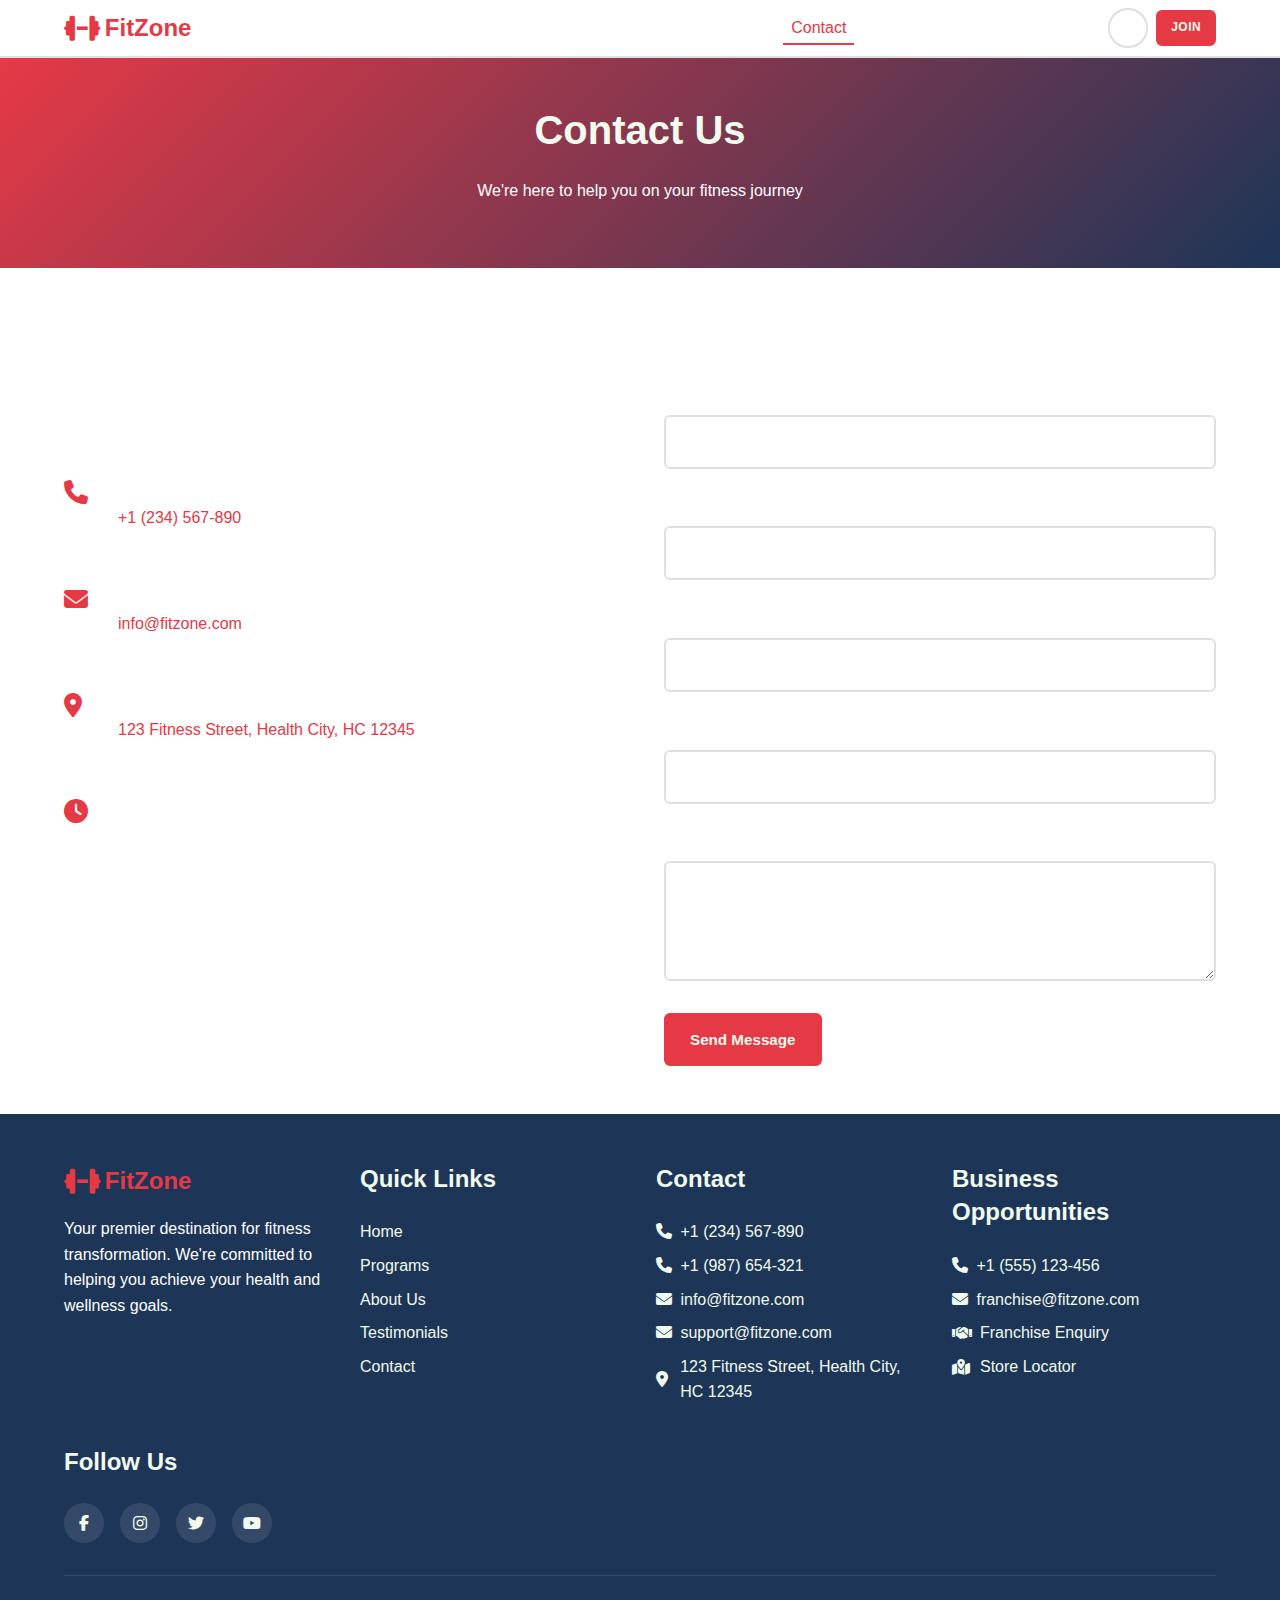
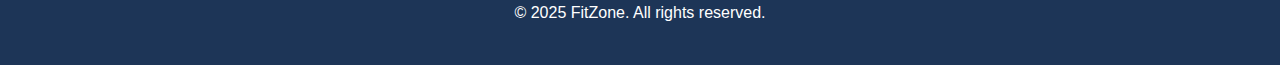
<file: contact.html>
<!DOCTYPE html>
<html lang="en">
<head>
    <meta charset="UTF-8">
    <meta name="viewport" content="width=device-width, initial-scale=1.0">
    <title>Contact Us - FitZone</title>
    <link rel="icon" type="image/svg+xml" href="favicon.svg">
    <link rel="icon" type="image/x-icon" href="favicon.ico">
    <link rel="stylesheet" href="css/style.css">
    <link rel="stylesheet" href="https://cdnjs.cloudflare.com/ajax/libs/font-awesome/6.4.0/css/all.min.css">
</head>
<body>
    <!-- Header -->
    <header class="main-header">
        <div class="container">
            <div class="header-content">
                <a href="index.html" class="logo">
                    <i class="fas fa-dumbbell"></i>
                    <span>FitZone</span>
                </a>
                <nav class="main-nav">
                    <ul class="nav-menu">
                        <li class="dropdown">
                            <a href="index.html">Home <i class="fas fa-chevron-down"></i></a>
                            <ul class="dropdown-menu">
                                <li><a href="index.html">Home</a></li>
                                <li><a href="index2.html">Home 2</a></li>
                            </ul>
                        </li>
                        <li class="dropdown">
                            <a href="programs.html">Programs <i class="fas fa-chevron-down"></i></a>
                            <ul class="dropdown-menu">
                                <li><a href="muscle-gain.html">Muscle Gain</a></li>
                                <li><a href="weight-loss.html">Weight Loss</a></li>
                                <li><a href="wellness.html">Wellness</a></li>
                            </ul>
                        </li>
                        <li><a href="about.html">About</a></li>
                        <li><a href="gallery.html">Gallery</a></li>
                        <li><a href="testimonials.html">Testimonials</a></li>
                        <li><a href="contact.html" class="active">Contact</a></li>
                        <li><a href="login.html">Login</a></li>
                        <li><a href="register.html">Register</a></li>
                    </ul>
                </nav>
                <div class="header-actions">
                    <button class="theme-toggle" id="themeToggle" aria-label="Toggle theme">
                        <i class="fas fa-moon"></i>
                    </button>
                    <a href="register.html" class="btn btn-primary join-btn">Join</a>
                </div>
                <button class="mobile-menu-toggle" id="mobileMenuToggle">
                    <i class="fas fa-bars"></i>
                </button>
            </div>
        </div>
    </header>

    <!-- Page Header -->
    <section class="page-header">
        <div class="container">
            <h1>Contact Us</h1>
            <p>We're here to help you on your fitness journey</p>
        </div>
    </section>

    <!-- Contact Content -->
    <section class="content-section">
        <div class="container">
            <div class="contact-wrapper">
                <div class="contact-info-section">
                    <h2>Get in Touch</h2>
                    <p>Have questions? We'd love to hear from you. Send us a message and we'll respond as soon as possible.</p>
                    
                    <div class="contact-details">
                        <div class="contact-item">
                            <i class="fas fa-phone"></i>
                            <div>
                                <h3>Phone</h3>
                                <a href="tel:+1234567890">+1 (234) 567-890</a>
                            </div>
                        </div>
                        <div class="contact-item">
                            <i class="fas fa-envelope"></i>
                            <div>
                                <h3>Email</h3>
                                <a href="mailto:info@fitzone.com">info@fitzone.com</a>
                            </div>
                        </div>
                        <div class="contact-item">
                            <i class="fas fa-map-marker-alt"></i>
                            <div>
                                <h3>Address</h3>
                                <a href="https://maps.google.com" target="_blank" rel="noopener noreferrer">123 Fitness Street, Health City, HC 12345</a>
                            </div>
                        </div>
                        <div class="contact-item">
                            <i class="fas fa-clock"></i>
                            <div>
                                <h3>Hours</h3>
                                <p>Monday - Friday: 6:00 AM - 10:00 PM<br>Saturday - Sunday: 8:00 AM - 8:00 PM</p>
                            </div>
                        </div>
                    </div>
                </div>
                
                <div class="contact-form-section">
                    <h2>Send Us a Message</h2>
                    <form id="contactForm" method="POST" action="#">
                        <div class="form-group">
                            <label for="name">Name *</label>
                            <input type="text" id="name" name="name" required>
                        </div>
                        <div class="form-group">
                            <label for="email">Email *</label>
                            <input type="email" id="email" name="email" required>
                        </div>
                        <div class="form-group">
                            <label for="phone">Phone</label>
                            <input type="tel" id="phone" name="phone">
                        </div>
                        <div class="form-group">
                            <label for="subject">Subject *</label>
                            <input type="text" id="subject" name="subject" required>
                        </div>
                        <div class="form-group">
                            <label for="message">Message *</label>
                            <textarea id="message" name="message" required></textarea>
                        </div>
                        <button type="submit" class="btn btn-primary btn-large">Send Message</button>
                    </form>
                </div>
            </div>
        </div>
    </section>

    <!-- Footer -->
    <footer class="main-footer">
        <div class="container">
            <div class="footer-content">
                <div class="footer-section">
                    <a href="index.html" class="logo">
                        <i class="fas fa-dumbbell"></i>
                        <span>FitZone</span>
                    </a>
                    <p style="margin-top: 1rem;">Your premier destination for fitness transformation. We're committed to helping you achieve your health and wellness goals.</p>
                </div>
                <div class="footer-section">
                    <h3>Quick Links</h3>
                    <ul>
                        <li><a href="index.html">Home</a></li>
                        <li><a href="programs.html">Programs</a></li>
                        <li><a href="about.html">About Us</a></li>
                        <li><a href="testimonials.html">Testimonials</a></li>
                        <li><a href="contact.html">Contact</a></li>
                    </ul>
                </div>
                <div class="footer-section">
                    <h3>Contact</h3>
                    <ul class="contact-info">
                        <li><a href="tel:+1234567890"><i class="fas fa-phone"></i> +1 (234) 567-890</a></li>
                        <li><a href="tel:+1987654321"><i class="fas fa-phone"></i> +1 (987) 654-321</a></li>
                        <li><a href="mailto:info@fitzone.com"><i class="fas fa-envelope"></i> info@fitzone.com</a></li>
                        <li><a href="mailto:support@fitzone.com"><i class="fas fa-envelope"></i> support@fitzone.com</a></li>
                        <li><i class="fas fa-map-marker-alt"></i> 123 Fitness Street, Health City, HC 12345</li>
                    </ul>
                </div>
                <div class="footer-section">
                    <h3>Business Opportunities</h3>
                    <ul class="contact-info">
                        <li><a href="tel:+1555123456"><i class="fas fa-phone"></i> +1 (555) 123-456</a></li>
                        <li><a href="mailto:franchise@fitzone.com"><i class="fas fa-envelope"></i> franchise@fitzone.com</a></li>
                        <li><a href="contact.html#franchise" class="franchise-link"><i class="fas fa-handshake"></i> Franchise Enquiry</a></li>
                        <li><a href="contact.html#store" class="store-link"><i class="fas fa-map-marked-alt"></i> Store Locator</a></li>
                    </ul>
                </div>
                <div class="footer-section">
                    <h3>Follow Us</h3>
                    <div class="social-icons">
                        <a href="https://facebook.com" target="_blank" rel="noopener noreferrer" aria-label="Facebook">
                            <i class="fab fa-facebook-f"></i>
                        </a>
                        <a href="https://instagram.com" target="_blank" rel="noopener noreferrer" aria-label="Instagram">
                            <i class="fab fa-instagram"></i>
                        </a>
                        <a href="https://twitter.com" target="_blank" rel="noopener noreferrer" aria-label="Twitter">
                            <i class="fab fa-twitter"></i>
                        </a>
                        <a href="https://youtube.com" target="_blank" rel="noopener noreferrer" aria-label="YouTube">
                            <i class="fab fa-youtube"></i>
                        </a>
                    </div>
                </div>
            </div>
            <div class="footer-bottom">
                <p>&copy; 2025 FitZone. All rights reserved.</p>
            </div>
        </div>
    </footer>

    <script src="https://code.jquery.com/jquery-3.7.1.min.js"></script>
    <script src="js/main.js"></script>
</body>
</html>
</file>
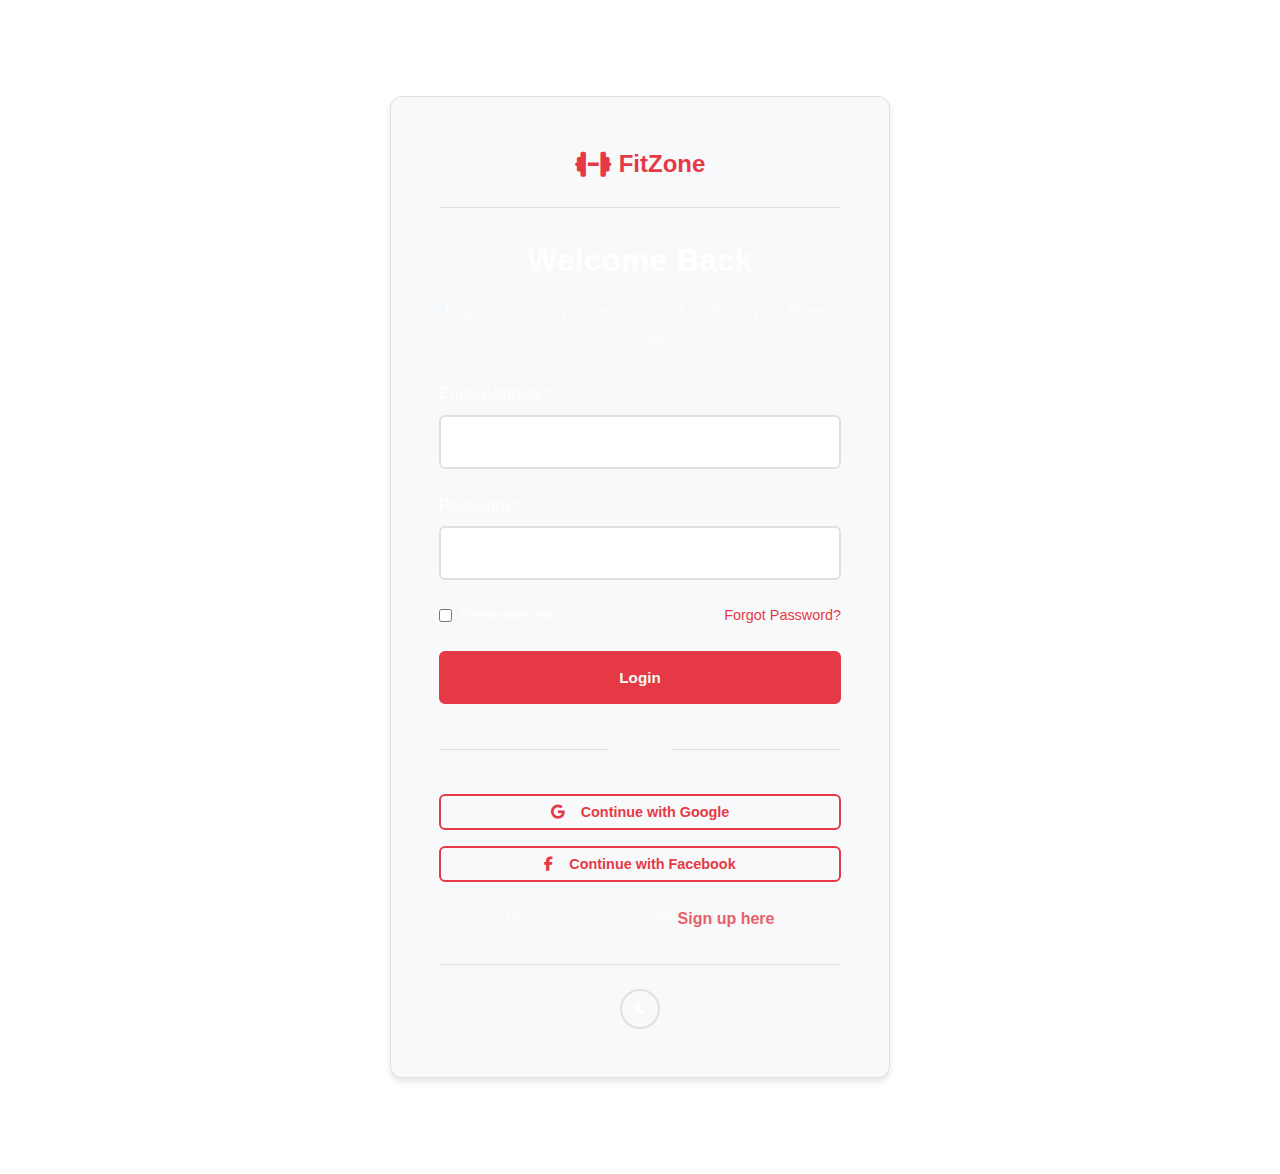
<file: login.html>
<!DOCTYPE html>
<html lang="en">
<head>
    <meta charset="UTF-8">
    <meta name="viewport" content="width=device-width, initial-scale=1.0">
    <title>Login - FitZone</title>
    <link rel="icon" type="image/svg+xml" href="favicon.svg">
    <link rel="icon" type="image/x-icon" href="favicon.ico">
    <link rel="stylesheet" href="css/style.css">
    <link rel="stylesheet" href="https://cdnjs.cloudflare.com/ajax/libs/font-awesome/6.4.0/css/all.min.css">
</head>
<body>
    <!-- Login Section -->
    <section class="content-section">
        <div class="container">
            <div class="auth-container">
                <div class="auth-card">
                    <div class="auth-card-header">
                        <a href="index.html" class="auth-logo">
                            <i class="fas fa-dumbbell"></i>
                            <span>FitZone</span>
                        </a>
                    </div>
                    <h2>Welcome Back</h2>
                    <p>Login to access your account and continue your fitness journey</p>
                    
                    <form id="loginForm" method="POST" action="#">
                        <div class="form-group">
                            <label for="loginEmail">Email Address *</label>
                            <input type="email" id="loginEmail" name="email" required>
                        </div>
                        <div class="form-group">
                            <label for="loginPassword">Password *</label>
                            <input type="password" id="loginPassword" name="password" required>
                        </div>
                        <div class="form-options">
                            <label class="checkbox-label">
                                <input type="checkbox" name="remember">
                                <span>Remember me</span>
                            </label>
                            <a href="#" class="forgot-password">Forgot Password?</a>
                        </div>
                        <button type="submit" class="btn btn-primary btn-large" style="width: 100%;">Login</button>
                    </form>
                    
                    <div class="auth-divider">
                        <span>or</span>
                    </div>
                    
                    <div class="social-login">
                        <button class="btn btn-outline" style="width: 100%; margin-bottom: 1rem;">
                            <i class="fab fa-google"></i> Continue with Google
                        </button>
                        <button class="btn btn-outline" style="width: 100%;">
                            <i class="fab fa-facebook-f"></i> Continue with Facebook
                        </button>
                    </div>
                    
                    <p class="auth-footer">
                        Don't have an account? <a href="register.html">Sign up here</a>
                    </p>
                    <div style="text-align: center; margin-top: 1.5rem; padding-top: 1.5rem; border-top: 1px solid var(--border-color);">
                        <button class="theme-toggle" id="themeToggle" aria-label="Toggle theme">
                            <i class="fas fa-moon"></i>
                        </button>
                    </div>
                </div>
            </div>
        </div>
    </section>

    <script src="https://code.jquery.com/jquery-3.7.1.min.js"></script>
    <script src="js/main.js"></script>
</body>
</html>
</file>
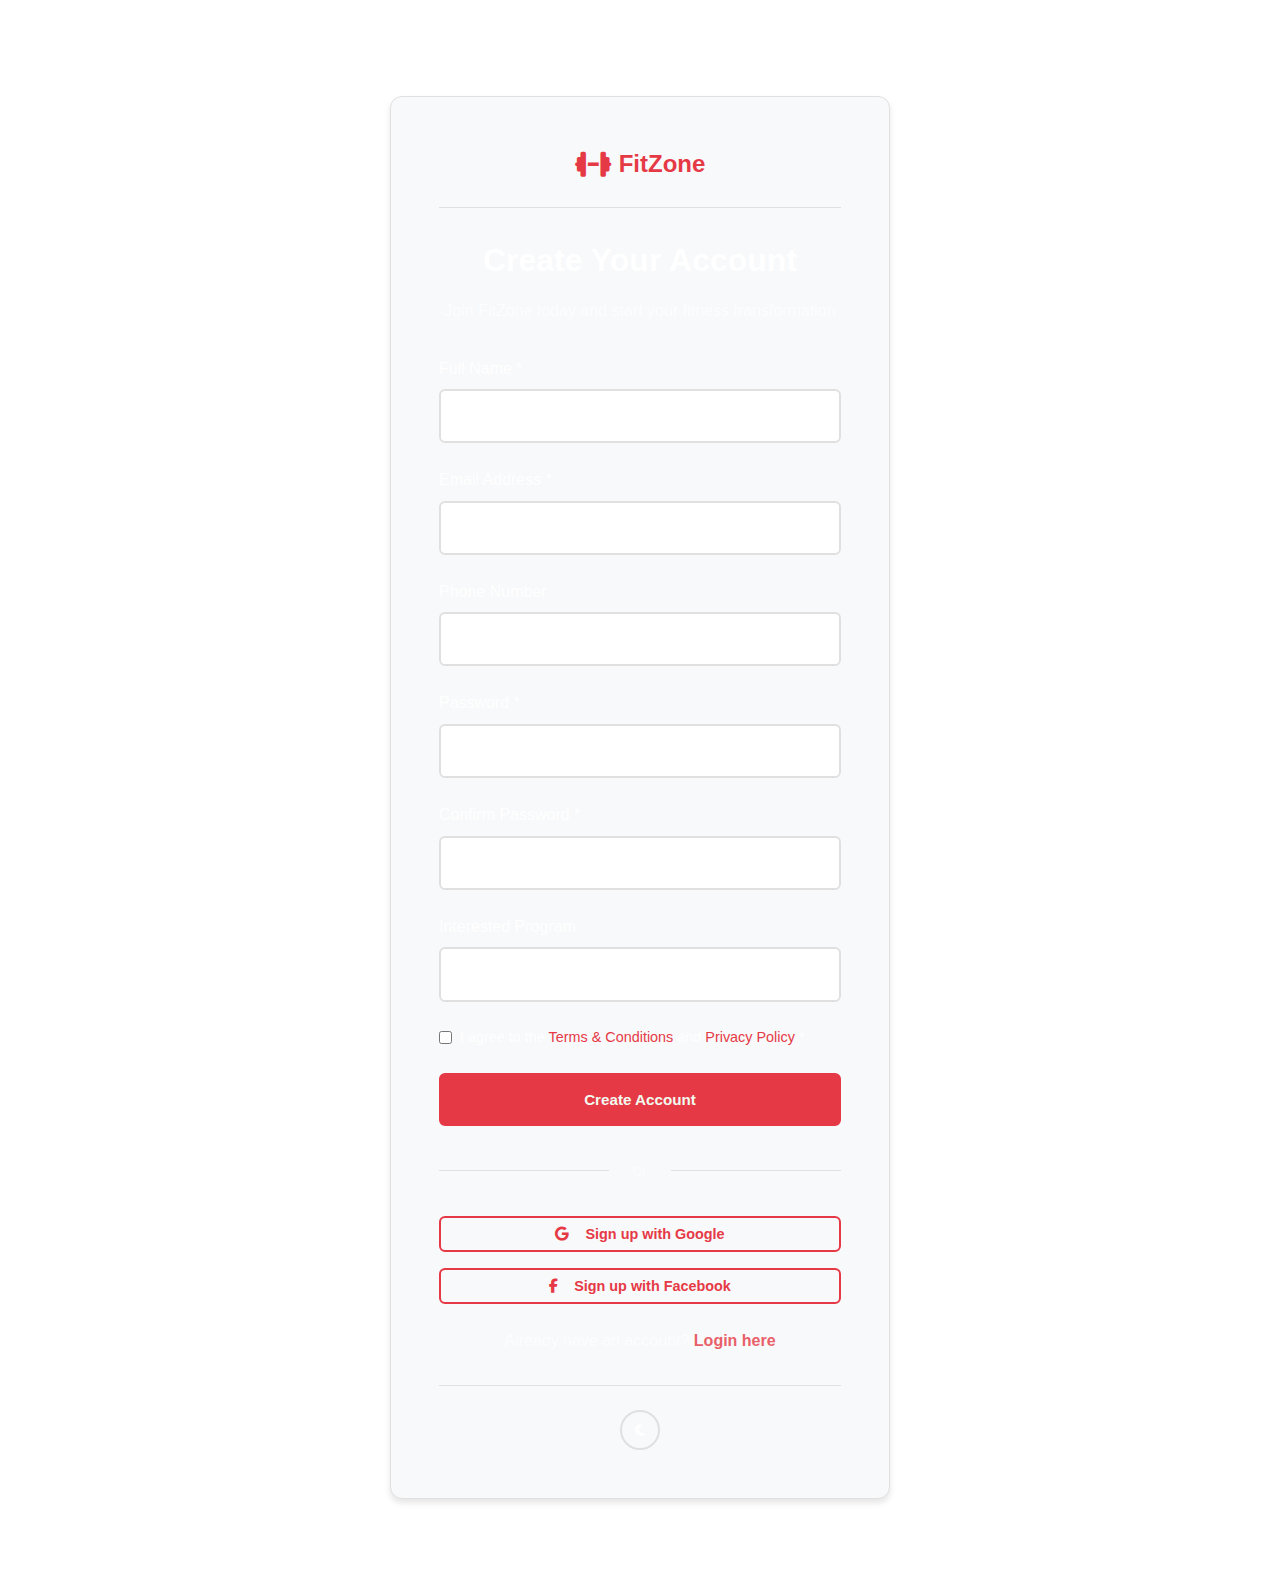
<file: register.html>
<!DOCTYPE html>
<html lang="en">
<head>
    <meta charset="UTF-8">
    <meta name="viewport" content="width=device-width, initial-scale=1.0">
    <title>Register - FitZone</title>
    <link rel="icon" type="image/svg+xml" href="favicon.svg">
    <link rel="icon" type="image/x-icon" href="favicon.ico">
    <link rel="stylesheet" href="css/style.css">
    <link rel="stylesheet" href="https://cdnjs.cloudflare.com/ajax/libs/font-awesome/6.4.0/css/all.min.css">
</head>
<body>
    <!-- Register Section -->
    <section class="content-section">
        <div class="container">
            <div class="auth-container">
                <div class="auth-card">
                    <div class="auth-card-header">
                        <a href="index.html" class="auth-logo">
                            <i class="fas fa-dumbbell"></i>
                            <span>FitZone</span>
                        </a>
                    </div>
                    <h2>Create Your Account</h2>
                    <p>Join FitZone today and start your fitness transformation</p>
                    
                    <form id="registerForm" method="POST" action="#">
                        <div class="form-group">
                            <label for="registerName">Full Name *</label>
                            <input type="text" id="registerName" name="name" required>
                        </div>
                        <div class="form-group">
                            <label for="registerEmail">Email Address *</label>
                            <input type="email" id="registerEmail" name="email" required>
                        </div>
                        <div class="form-group">
                            <label for="registerPhone">Phone Number</label>
                            <input type="tel" id="registerPhone" name="phone">
                        </div>
                        <div class="form-group">
                            <label for="registerPassword">Password *</label>
                            <input type="password" id="registerPassword" name="password" required>
                        </div>
                        <div class="form-group">
                            <label for="registerConfirmPassword">Confirm Password *</label>
                            <input type="password" id="registerConfirmPassword" name="confirmPassword" required>
                        </div>
                        <div class="form-group">
                            <label for="registerProgram">Interested Program</label>
                            <select id="registerProgram" name="program">
                                <option value="">Select a program</option>
                                <option value="muscle-gain">Muscle Gain</option>
                                <option value="weight-loss">Weight Loss</option>
                                <option value="wellness">Wellness</option>
                            </select>
                        </div>
                        <div class="form-options">
                            <label class="checkbox-label">
                                <input type="checkbox" name="terms" required>
                                <span>I agree to the <a href="#">Terms & Conditions</a> and <a href="#">Privacy Policy</a> *</span>
                            </label>
                        </div>
                        <button type="submit" class="btn btn-primary btn-large" style="width: 100%;">Create Account</button>
                    </form>
                    
                    <div class="auth-divider">
                        <span>or</span>
                    </div>
                    
                    <div class="social-login">
                        <button class="btn btn-outline" style="width: 100%; margin-bottom: 1rem;">
                            <i class="fab fa-google"></i> Sign up with Google
                        </button>
                        <button class="btn btn-outline" style="width: 100%;">
                            <i class="fab fa-facebook-f"></i> Sign up with Facebook
                        </button>
                    </div>
                    
                    <p class="auth-footer">
                        Already have an account? <a href="login.html">Login here</a>
                    </p>
                    <div style="text-align: center; margin-top: 1.5rem; padding-top: 1.5rem; border-top: 1px solid var(--border-color);">
                        <button class="theme-toggle" id="themeToggle" aria-label="Toggle theme">
                            <i class="fas fa-moon"></i>
                        </button>
                    </div>
                </div>
            </div>
        </div>
    </section>

    <script src="https://code.jquery.com/jquery-3.7.1.min.js"></script>
    <script src="js/main.js"></script>
</body>
</html>
</file>
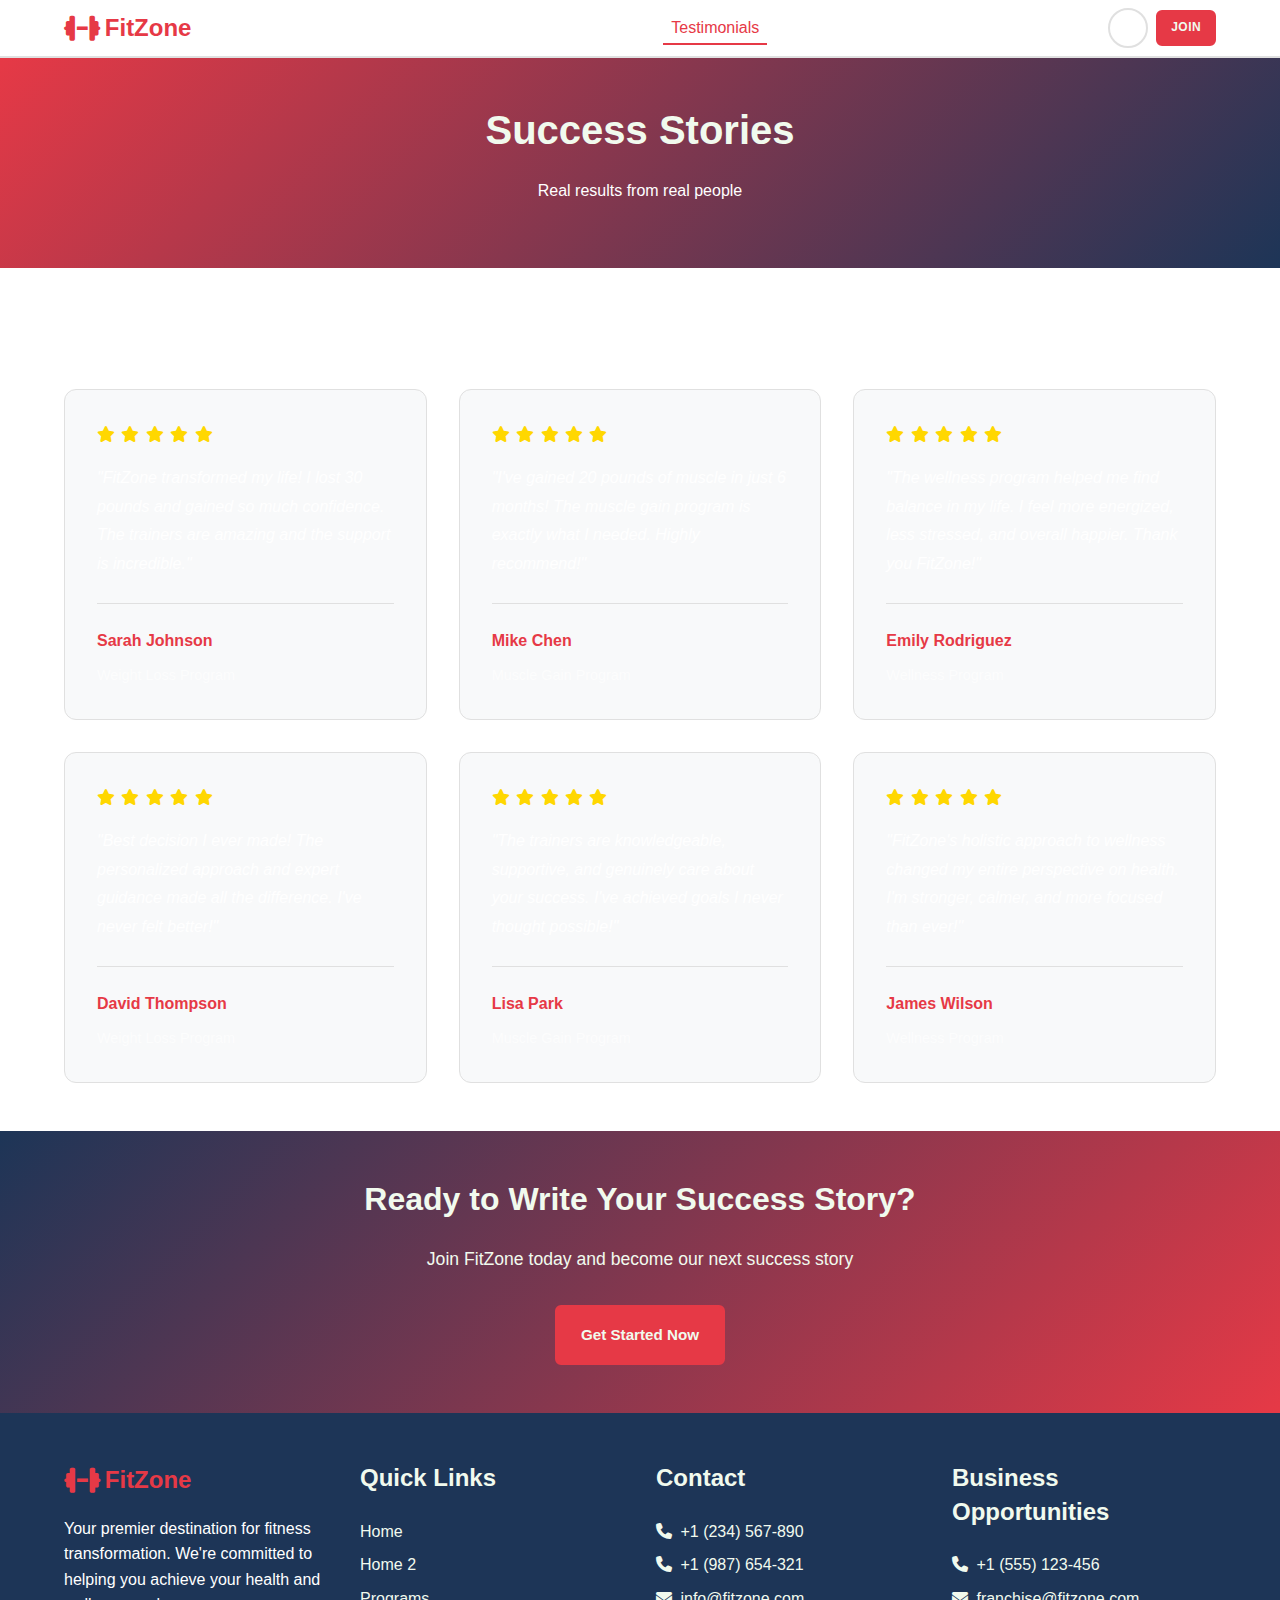
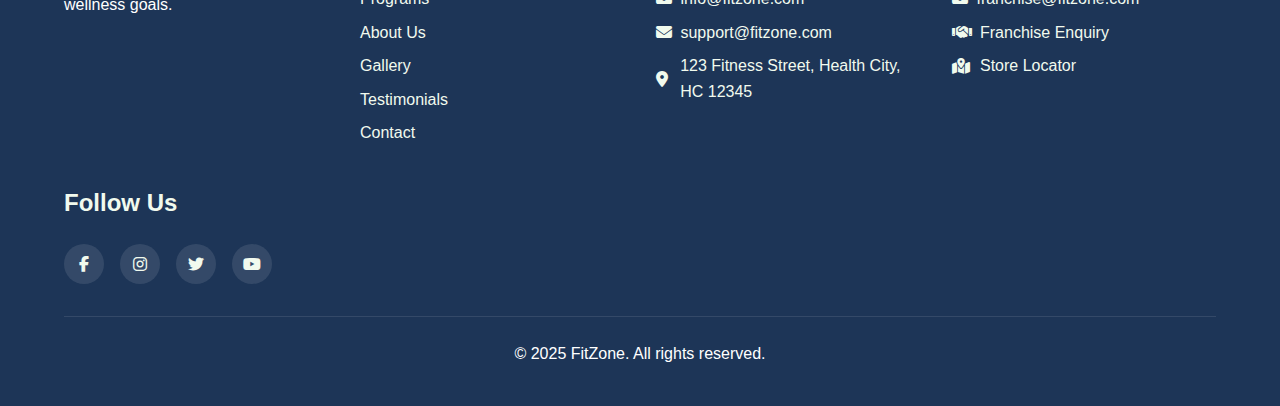
<file: testimonials.html>
<!DOCTYPE html>
<html lang="en">
<head>
    <meta charset="UTF-8">
    <meta name="viewport" content="width=device-width, initial-scale=1.0">
    <title>Testimonials - FitZone</title>
    <link rel="icon" type="image/svg+xml" href="favicon.svg">
    <link rel="icon" type="image/x-icon" href="favicon.ico">
    <link rel="stylesheet" href="css/style.css">
    <link rel="stylesheet" href="https://cdnjs.cloudflare.com/ajax/libs/font-awesome/6.4.0/css/all.min.css">
</head>
<body>
    <!-- Header -->
    <header class="main-header">
        <div class="container">
            <div class="header-content">
                <a href="index.html" class="logo">
                    <i class="fas fa-dumbbell"></i>
                    <span>FitZone</span>
                </a>
                <nav class="main-nav">
                    <ul class="nav-menu">
                        <li class="dropdown">
                            <a href="index.html">Home <i class="fas fa-chevron-down"></i></a>
                            <ul class="dropdown-menu">
                                <li><a href="index.html">Home</a></li>
                                <li><a href="index2.html">Home 2</a></li>
                            </ul>
                        </li>
                        <li class="dropdown">
                            <a href="programs.html">Programs <i class="fas fa-chevron-down"></i></a>
                            <ul class="dropdown-menu">
                                <li><a href="muscle-gain.html">Muscle Gain</a></li>
                                <li><a href="weight-loss.html">Weight Loss</a></li>
                                <li><a href="wellness.html">Wellness</a></li>
                            </ul>
                        </li>
                        <li><a href="about.html">About</a></li>
                        <li><a href="gallery.html">Gallery</a></li>
                        <li><a href="testimonials.html" class="active">Testimonials</a></li>
                        <li><a href="contact.html">Contact</a></li>
                        <li><a href="login.html">Login</a></li>
                        <li><a href="register.html">Register</a></li>
                    </ul>
                </nav>
                <div class="header-actions">
                    <button class="theme-toggle" id="themeToggle" aria-label="Toggle theme">
                        <i class="fas fa-moon"></i>
                    </button>
                    <a href="register.html" class="btn btn-primary join-btn">Join</a>
                </div>
                <button class="mobile-menu-toggle" id="mobileMenuToggle">
                    <i class="fas fa-bars"></i>
                </button>
            </div>
        </div>
    </header>

    <!-- Page Header -->
    <section class="page-header">
        <div class="container">
            <h1>Success Stories</h1>
            <p>Real results from real people</p>
        </div>
    </section>

    <!-- Testimonials Content -->
    <section class="content-section">
        <div class="container">
            <h2>What Our Members Say</h2>
            <div class="testimonials-grid">
                <div class="testimonial-card">
                    <div class="testimonial-content">
                        <div class="stars">
                            <i class="fas fa-star"></i>
                            <i class="fas fa-star"></i>
                            <i class="fas fa-star"></i>
                            <i class="fas fa-star"></i>
                            <i class="fas fa-star"></i>
                        </div>
                        <p>"FitZone transformed my life! I lost 30 pounds and gained so much confidence. The trainers are amazing and the support is incredible."</p>
                    </div>
                    <div class="testimonial-author">
                        <strong>Sarah Johnson</strong>
                        <span>Weight Loss Program</span>
                    </div>
                </div>
                
                <div class="testimonial-card">
                    <div class="testimonial-content">
                        <div class="stars">
                            <i class="fas fa-star"></i>
                            <i class="fas fa-star"></i>
                            <i class="fas fa-star"></i>
                            <i class="fas fa-star"></i>
                            <i class="fas fa-star"></i>
                        </div>
                        <p>"I've gained 20 pounds of muscle in just 6 months! The muscle gain program is exactly what I needed. Highly recommend!"</p>
                    </div>
                    <div class="testimonial-author">
                        <strong>Mike Chen</strong>
                        <span>Muscle Gain Program</span>
                    </div>
                </div>
                
                <div class="testimonial-card">
                    <div class="testimonial-content">
                        <div class="stars">
                            <i class="fas fa-star"></i>
                            <i class="fas fa-star"></i>
                            <i class="fas fa-star"></i>
                            <i class="fas fa-star"></i>
                            <i class="fas fa-star"></i>
                        </div>
                        <p>"The wellness program helped me find balance in my life. I feel more energized, less stressed, and overall happier. Thank you FitZone!"</p>
                    </div>
                    <div class="testimonial-author">
                        <strong>Emily Rodriguez</strong>
                        <span>Wellness Program</span>
                    </div>
                </div>
                
                <div class="testimonial-card">
                    <div class="testimonial-content">
                        <div class="stars">
                            <i class="fas fa-star"></i>
                            <i class="fas fa-star"></i>
                            <i class="fas fa-star"></i>
                            <i class="fas fa-star"></i>
                            <i class="fas fa-star"></i>
                        </div>
                        <p>"Best decision I ever made! The personalized approach and expert guidance made all the difference. I've never felt better!"</p>
                    </div>
                    <div class="testimonial-author">
                        <strong>David Thompson</strong>
                        <span>Weight Loss Program</span>
                    </div>
                </div>
                
                <div class="testimonial-card">
                    <div class="testimonial-content">
                        <div class="stars">
                            <i class="fas fa-star"></i>
                            <i class="fas fa-star"></i>
                            <i class="fas fa-star"></i>
                            <i class="fas fa-star"></i>
                            <i class="fas fa-star"></i>
                        </div>
                        <p>"The trainers are knowledgeable, supportive, and genuinely care about your success. I've achieved goals I never thought possible!"</p>
                    </div>
                    <div class="testimonial-author">
                        <strong>Lisa Park</strong>
                        <span>Muscle Gain Program</span>
                    </div>
                </div>
                
                <div class="testimonial-card">
                    <div class="testimonial-content">
                        <div class="stars">
                            <i class="fas fa-star"></i>
                            <i class="fas fa-star"></i>
                            <i class="fas fa-star"></i>
                            <i class="fas fa-star"></i>
                            <i class="fas fa-star"></i>
                        </div>
                        <p>"FitZone's holistic approach to wellness changed my entire perspective on health. I'm stronger, calmer, and more focused than ever!"</p>
                    </div>
                    <div class="testimonial-author">
                        <strong>James Wilson</strong>
                        <span>Wellness Program</span>
                    </div>
                </div>
            </div>
        </div>
    </section>

    <!-- CTA Section -->
    <section class="cta-section">
        <div class="container">
            <div class="cta-content">
                <h2>Ready to Write Your Success Story?</h2>
                <p>Join FitZone today and become our next success story</p>
                <a href="register.html" class="btn btn-primary btn-large">Get Started Now</a>
            </div>
        </div>
    </section>

    <!-- Footer -->
    <footer class="main-footer">
        <div class="container">
            <div class="footer-content">
                <div class="footer-section">
                    <a href="index.html" class="logo">
                        <i class="fas fa-dumbbell"></i>
                        <span>FitZone</span>
                    </a>
                    <p style="margin-top: 1rem;">Your premier destination for fitness transformation. We're committed to helping you achieve your health and wellness goals.</p>
                </div>
                <div class="footer-section">
                    <h3>Quick Links</h3>
                    <ul>
                        <li><a href="index.html">Home</a></li>
                        <li><a href="index2.html">Home 2</a></li>
                        <li><a href="programs.html">Programs</a></li>
                        <li><a href="about.html">About Us</a></li>
                        <li><a href="gallery.html">Gallery</a></li>
                        <li><a href="testimonials.html">Testimonials</a></li>
                        <li><a href="contact.html">Contact</a></li>
                    </ul>
                </div>
                <div class="footer-section">
                    <h3>Contact</h3>
                    <ul class="contact-info">
                        <li><a href="tel:+1234567890"><i class="fas fa-phone"></i> +1 (234) 567-890</a></li>
                        <li><a href="tel:+1987654321"><i class="fas fa-phone"></i> +1 (987) 654-321</a></li>
                        <li><a href="mailto:info@fitzone.com"><i class="fas fa-envelope"></i> info@fitzone.com</a></li>
                        <li><a href="mailto:support@fitzone.com"><i class="fas fa-envelope"></i> support@fitzone.com</a></li>
                        <li><i class="fas fa-map-marker-alt"></i> 123 Fitness Street, Health City, HC 12345</li>
                    </ul>
                </div>
                <div class="footer-section">
                    <h3>Business Opportunities</h3>
                    <ul class="contact-info">
                        <li><a href="tel:+1555123456"><i class="fas fa-phone"></i> +1 (555) 123-456</a></li>
                        <li><a href="mailto:franchise@fitzone.com"><i class="fas fa-envelope"></i> franchise@fitzone.com</a></li>
                        <li><a href="contact.html#franchise" class="franchise-link"><i class="fas fa-handshake"></i> Franchise Enquiry</a></li>
                        <li><a href="contact.html#store" class="store-link"><i class="fas fa-map-marked-alt"></i> Store Locator</a></li>
                    </ul>
                </div>
                <div class="footer-section">
                    <h3>Follow Us</h3>
                    <div class="social-icons">
                        <a href="https://facebook.com" target="_blank" rel="noopener noreferrer" aria-label="Facebook">
                            <i class="fab fa-facebook-f"></i>
                        </a>
                        <a href="https://instagram.com" target="_blank" rel="noopener noreferrer" aria-label="Instagram">
                            <i class="fab fa-instagram"></i>
                        </a>
                        <a href="https://twitter.com" target="_blank" rel="noopener noreferrer" aria-label="Twitter">
                            <i class="fab fa-twitter"></i>
                        </a>
                        <a href="https://youtube.com" target="_blank" rel="noopener noreferrer" aria-label="YouTube">
                            <i class="fab fa-youtube"></i>
                        </a>
                    </div>
                </div>
            </div>
            <div class="footer-bottom">
                <p>&copy; 2025 FitZone. All rights reserved.</p>
            </div>
        </div>
    </footer>

    <script src="https://code.jquery.com/jquery-3.7.1.min.js"></script>
    <script src="js/main.js"></script>
</body>
</html>
</file>
<file: css/style.css>
/* ===== CSS Variables ===== */
:root {
    /* Light Mode Colors */
    --primary-color: #E63946;
    --secondary-color: #1D3557;
    --accent-color: #F1FAEE;
    --bg-color: #FFFFFF;
    --text-color: #FFFFFF;
    --card-bg: #F8F9FA;
    --border-color: #E0E0E0;
    
    /* Dark Mode Colors */
    --primary-color-dark: #E63946;
    --secondary-color-dark: #1D3557;
    --accent-color-dark: #F1FAEE;
    --bg-color-dark: #0B0C10;
    --text-color-dark: #FFFFFF;
    --card-bg-dark: #1A1B1E;
    --border-color-dark: #2A2B2E;
    
    /* Spacing */
    --spacing-xs: 0.5rem;
    --spacing-sm: 1rem;
    --spacing-md: 1.5rem;
    --spacing-lg: 2rem;
    --spacing-xl: 3rem;
    
    /* Typography */
    --font-primary: 'Segoe UI', Tahoma, Geneva, Verdana, sans-serif;
    --font-size-base: 16px;
    --line-height-base: 1.6;
    
    /* Transitions */
    --transition: all 0.3s ease;
}

/* ===== Dark Mode ===== */
body.dark-mode {
    --bg-color: var(--bg-color-dark);
    --text-color: var(--text-color-dark);
    --card-bg: var(--card-bg-dark);
    --border-color: var(--border-color-dark);
}

/* ===== Reset & Base Styles ===== */
* {
    margin: 0;
    padding: 0;
    box-sizing: border-box;
}

body {
    font-family: var(--font-primary);
    font-size: var(--font-size-base);
    line-height: var(--line-height-base);
    color: var(--text-color);
    background-color: var(--bg-color);
    transition: background-color 0.3s ease, color 0.3s ease;
}

.container {
    max-width: 1200px;
    margin: 0 auto;
    padding: 0 var(--spacing-md);
}

/* ===== Typography ===== */
h1 {
    font-size: 2.5rem;
    font-weight: 700;
    line-height: 1.2;
    margin-bottom: var(--spacing-md);
    color: var(--text-color);
}

h2 {
    font-size: 2rem;
    font-weight: 600;
    line-height: 1.3;
    margin-bottom: var(--spacing-lg);
    text-align: center;
    color: var(--text-color);
}

h3 {
    font-size: 1.5rem;
    font-weight: 600;
    line-height: 1.4;
    margin-bottom: var(--spacing-sm);
    text-align: center;
    color: var(--text-color);
}

p {
    margin-bottom: var(--spacing-sm);
    color: var(--text-color);
}

/* ===== Header ===== */
.main-header {
    background-color: var(--bg-color);
    border-bottom: 2px solid var(--border-color);
    position: sticky;
    top: 0;
    z-index: 1000;
    padding: 0.5rem 0;
}

.header-content {
    display: flex;
    justify-content: space-between;
    align-items: center;
    gap: var(--spacing-sm);
}

.logo {
    display: flex;
    align-items: center;
    gap: 0.3rem;
    text-decoration: none;
    color: var(--primary-color);
    font-size: 1.5rem;
    font-weight: 700;
    transition: var(--transition);
}

.logo:hover {
    color: var(--secondary-color);
    transform: scale(1.05);
}

.logo i {
    font-size: 1.8rem;
}

.main-nav {
    flex: 1;
    display: flex;
    justify-content: center;
}

.nav-menu {
    display: flex;
    list-style: none;
    gap: var(--spacing-sm);
    align-items: center;
}

.nav-menu > li > a {
    text-decoration: none;
    color: var(--text-color);
    font-weight: 500;
    padding: 0.3rem 0.5rem;
    padding-bottom: calc(0.3rem + 2px);
    transition: var(--transition);
    position: relative;
    border-bottom: 2px solid transparent;
}

.nav-menu > li > a:hover,
.nav-menu > li > a.active {
    color: var(--primary-color);
}

.nav-menu > li > a.active {
    border-bottom-color: var(--primary-color);
}

/* Dropdown parent active state when child is active */
.dropdown .dropdown-menu li a.active {
    color: var(--primary-color);
    font-weight: 600;
}

.dropdown:hover > a,
.dropdown .dropdown-menu li a.active ~ * {
    color: var(--primary-color);
}

/* Dropdown Menu */
.dropdown {
    position: relative;
}

.dropdown > a {
    display: flex;
    align-items: center;
    gap: var(--spacing-xs);
}

.dropdown-menu {
    position: absolute;
    top: 100%;
    left: 0;
    background-color: var(--card-bg);
    border: 1px solid var(--border-color);
    border-radius: 8px;
    list-style: none;
    min-width: 200px;
    padding: var(--spacing-xs) 0;
    margin-top: var(--spacing-xs);
    opacity: 0;
    visibility: hidden;
    transform: translateY(-10px);
    transition: var(--transition);
    box-shadow: 0 4px 6px rgba(0, 0, 0, 0.1);
}

.dropdown:hover .dropdown-menu {
    opacity: 1;
    visibility: visible;
    transform: translateY(0);
}

.dropdown-menu li a {
    display: block;
    padding: var(--spacing-sm) var(--spacing-md);
    color: var(--text-color);
    text-decoration: none;
    transition: var(--transition);
}

.dropdown-menu li a:hover {
    background-color: var(--primary-color);
    color: var(--accent-color);
}

.header-actions {
    display: flex;
    align-items: center;
    gap: 0.5rem;
}

.theme-toggle {
    background: none;
    border: 2px solid var(--border-color);
    color: var(--text-color);
    width: 40px;
    height: 40px;
    border-radius: 50%;
    cursor: pointer;
    display: flex;
    align-items: center;
    justify-content: center;
    transition: var(--transition);
}

.theme-toggle:hover {
    background-color: var(--primary-color);
    border-color: var(--primary-color);
    color: var(--accent-color);
    transform: scale(1.1);
}

.mobile-menu-toggle {
    display: none;
    background: none;
    border: none;
    color: var(--text-color);
    font-size: 1.5rem;
    cursor: pointer;
}

/* ===== Buttons ===== */
.btn {
    display: inline-block;
    padding: var(--spacing-xs) var(--spacing-sm);
    text-decoration: none;
    border-radius: 6px;
    font-weight: 600;
    text-align: center;
    transition: var(--transition);
    border: 2px solid transparent;
    cursor: pointer;
    font-size: 0.9rem;
}

.btn-primary {
    background-color: var(--primary-color);
    color: var(--accent-color);
    border-color: var(--primary-color);
}

.btn-primary:hover {
    background-color: var(--secondary-color);
    border-color: var(--secondary-color);
    transform: translateY(-2px);
    box-shadow: 0 4px 12px rgba(230, 57, 70, 0.3);
}

.join-btn {
    font-weight: 700;
    text-transform: uppercase;
    letter-spacing: 0.5px;
    padding: 0.4rem 0.8rem;
    font-size: 0.75rem;
}

.join-btn:hover {
    transform: translateY(-2px) scale(1.05);
    box-shadow: 0 6px 20px rgba(230, 57, 70, 0.4);
}

.btn-outline {
    background-color: transparent;
    color: var(--primary-color);
    border-color: var(--primary-color);
}

.btn-outline:hover {
    background-color: var(--primary-color);
    color: var(--accent-color);
    transform: translateY(-2px);
    box-shadow: 0 4px 12px rgba(230, 57, 70, 0.3);
}

.btn-large {
    padding: var(--spacing-sm) var(--spacing-md);
    font-size: 0.95rem;
}

/* ===== Hero Section ===== */
.hero {
    background: linear-gradient(135deg, var(--primary-color) 0%, var(--secondary-color) 100%);
    color: var(--accent-color);
    padding: var(--spacing-xl) 0;
    text-align: center;
}

.hero-content h1 {
    color: var(--accent-color);
    margin-bottom: var(--spacing-md);
}

.hero-subtitle {
    font-size: 1.2rem;
    margin-bottom: var(--spacing-lg);
    color: var(--accent-color);
}

.hero-cta {
    display: flex;
    gap: var(--spacing-md);
    justify-content: center;
    flex-wrap: wrap;
}

/* ===== Features Section ===== */
.features {
    padding: var(--spacing-xl) 0;
}

.features-grid {
    display: grid;
    grid-template-columns: repeat(auto-fit, minmax(250px, 1fr));
    gap: var(--spacing-lg);
}

.feature-card {
    background-color: var(--card-bg);
    border: 1px solid var(--border-color);
    border-radius: 12px;
    padding: var(--spacing-lg);
    text-align: center;
    transition: var(--transition);
}

.feature-card:hover {
    transform: translateY(-5px);
    box-shadow: 0 8px 20px rgba(0, 0, 0, 0.1);
    border-color: var(--primary-color);
}

.feature-icon {
    width: 80px;
    height: 80px;
    margin: 0 auto var(--spacing-md);
    background: linear-gradient(135deg, var(--primary-color), var(--secondary-color));
    border-radius: 50%;
    display: flex;
    align-items: center;
    justify-content: center;
    color: var(--accent-color);
    font-size: 2rem;
}

/* ===== Programs Preview ===== */
.programs-preview {
    padding: var(--spacing-xl) 0;
    background-color: var(--card-bg);
}

.programs-grid {
    display: grid;
    grid-template-columns: repeat(auto-fit, minmax(300px, 1fr));
    gap: var(--spacing-lg);
}

.program-card {
    background-color: var(--bg-color);
    border-radius: 12px;
    overflow: hidden;
    box-shadow: 0 4px 6px rgba(0, 0, 0, 0.1);
    transition: var(--transition);
    display: flex;
    flex-direction: column;
    height: 100%;
}

.program-card:hover {
    transform: translateY(-5px);
    box-shadow: 0 8px 20px rgba(0, 0, 0, 0.15);
}

.program-card img {
    width: 100%;
    height: 250px;
    object-fit: cover;
    display: block;
}

.program-content {
    padding: var(--spacing-lg);
    text-align: center;
    display: flex;
    flex-direction: column;
    flex-grow: 1;
}

.program-content h3 {
    margin-bottom: var(--spacing-sm);
}

.program-content p {
    margin-bottom: var(--spacing-md);
    flex-grow: 1;
}

.program-content ul {
    text-align: left;
    margin: var(--spacing-md) 0;
    padding-left: var(--spacing-lg);
    flex-grow: 1;
}

.program-content .btn {
    margin-top: auto;
    align-self: center;
}

/* ===== CTA Section ===== */
.cta-section {
    padding: var(--spacing-xl) 0;
    background: linear-gradient(135deg, var(--secondary-color) 0%, var(--primary-color) 100%);
    color: var(--accent-color);
    text-align: center;
}

.cta-content h2 {
    color: var(--accent-color);
    margin-bottom: var(--spacing-md);
}

.cta-content p {
    color: var(--accent-color);
    font-size: 1.1rem;
    margin-bottom: var(--spacing-lg);
}

/* ===== Footer ===== */
.main-footer {
    background-color: var(--secondary-color);
    color: var(--accent-color);
    padding: var(--spacing-xl) 0 var(--spacing-md);
}

.footer-content {
    display: grid;
    grid-template-columns: repeat(auto-fit, minmax(250px, 1fr));
    gap: var(--spacing-lg);
    margin-bottom: var(--spacing-lg);
}

.footer-section h3 {
    color: var(--accent-color);
    margin-bottom: var(--spacing-md);
    text-align: left;
}

.footer-section ul {
    list-style: none;
}

.footer-section ul li {
    margin-bottom: var(--spacing-xs);
}

.footer-section ul li a {
    color: var(--accent-color);
    text-decoration: none;
    transition: var(--transition);
}

.footer-section ul li a:hover {
    color: var(--primary-color);
}

.franchise-link,
.store-link {
    display: inline-flex;
    align-items: center;
    gap: var(--spacing-xs);
    transition: var(--transition);
}

.franchise-link:hover,
.store-link:hover {
    color: var(--primary-color);
    transform: translateX(5px);
}

.contact-info li {
    display: flex;
    align-items: center;
    gap: var(--spacing-xs);
}

.contact-info i {
    width: 20px;
}

.social-icons {
    display: flex;
    gap: var(--spacing-sm);
}

.social-icons a {
    width: 40px;
    height: 40px;
    background-color: rgba(255, 255, 255, 0.1);
    border-radius: 50%;
    display: flex;
    align-items: center;
    justify-content: center;
    color: var(--accent-color);
    text-decoration: none;
    transition: var(--transition);
}

.social-icons a:hover {
    background-color: var(--primary-color);
    transform: translateY(-3px) scale(1.1);
}

.social-icons .fa-facebook-f:hover {
    background-color: #1877F2;
}

.social-icons .fa-instagram:hover {
    background: linear-gradient(45deg, #f09433 0%, #e6683c 25%, #dc2743 50%, #cc2366 75%, #bc1888 100%);
}

.social-icons .fa-twitter:hover {
    background-color: #1DA1F2;
}

.social-icons .fa-youtube:hover {
    background-color: #FF0000;
}

.footer-bottom {
    text-align: center;
    padding-top: var(--spacing-md);
    border-top: 1px solid rgba(255, 255, 255, 0.1);
}

/* ===== Form Styles ===== */
.form-group {
    margin-bottom: var(--spacing-md);
}

.form-group label {
    display: block;
    margin-bottom: var(--spacing-xs);
    font-weight: 500;
    color: var(--text-color);
}

.form-group input,
.form-group textarea,
.form-group select {
    width: 100%;
    padding: var(--spacing-sm);
    border: 2px solid var(--border-color);
    border-radius: 6px;
    font-family: var(--font-primary);
    font-size: var(--font-size-base);
    background-color: var(--bg-color);
    color: var(--text-color);
    transition: var(--transition);
}

.form-group input:focus,
.form-group textarea:focus,
.form-group select:focus {
    outline: none;
    border-color: var(--primary-color);
    box-shadow: 0 0 0 3px rgba(230, 57, 70, 0.1);
}

.form-group input.error,
.form-group textarea.error,
.form-group select.error {
    border-color: var(--primary-color);
    box-shadow: 0 0 0 3px rgba(230, 57, 70, 0.2);
}

.form-group textarea {
    resize: vertical;
    min-height: 120px;
}

.form-message {
    padding: var(--spacing-sm);
    border-radius: 6px;
    margin-bottom: var(--spacing-md);
    display: none;
}

.form-message.success {
    background-color: #d4edda;
    color: #155724;
    border: 1px solid #c3e6cb;
    display: block;
}

.form-message.error {
    background-color: #f8d7da;
    color: #721c24;
    border: 1px solid #f5c6cb;
    display: block;
}

/* ===== Page Specific Styles ===== */
.page-header {
    background: linear-gradient(135deg, var(--primary-color) 0%, var(--secondary-color) 100%);
    color: var(--accent-color);
    padding: var(--spacing-xl) 0;
    text-align: center;
}

.page-header h1 {
    color: var(--accent-color);
}

.content-section {
    padding: var(--spacing-xl) 0;
}

.content-section h2 {
    margin-bottom: var(--spacing-lg);
}

/* ===== Responsive Design ===== */
@media (max-width: 768px) {
    .mobile-menu-toggle {
        display: block;
    }
    
    .main-nav {
        display: none;
        position: absolute;
        top: 100%;
        left: 0;
        right: 0;
        background-color: var(--bg-color);
        border-bottom: 2px solid var(--border-color);
        padding: var(--spacing-md);
    }
    
    .main-nav.active {
        display: block;
    }
    
    .nav-menu {
        flex-direction: column;
        gap: var(--spacing-sm);
        align-items: flex-start;
    }
    
    .dropdown-menu {
        position: static;
        opacity: 1;
        visibility: visible;
        transform: none;
        box-shadow: none;
        border: none;
        margin-left: var(--spacing-md);
    }
    
    .header-actions {
        gap: var(--spacing-xs);
    }
    
    .header-actions .btn {
        padding: var(--spacing-xs) var(--spacing-sm);
        font-size: 0.9rem;
    }
    
    h1 {
        font-size: 2rem;
    }
    
    h2 {
        font-size: 1.75rem;
    }
    
    .hero-cta {
        flex-direction: column;
    }
    
    .features-grid,
    .programs-grid {
        grid-template-columns: 1fr;
    }
}

/* ===== About Page Styles ===== */
.about-content {
    display: grid;
    grid-template-columns: 1fr 1fr;
    gap: var(--spacing-xl);
    align-items: start;
}

.about-text h2 {
    text-align: left;
    margin-top: var(--spacing-lg);
}

.about-text h2:first-of-type {
    margin-top: 0;
}

.about-image img {
    width: 100%;
    border-radius: 12px;
    box-shadow: 0 4px 6px rgba(0, 0, 0, 0.1);
}

/* ===== Program Detail Styles ===== */
.program-detail {
    display: grid;
    grid-template-columns: 1fr 1fr;
    gap: var(--spacing-xl);
    align-items: start;
}

.program-image {
    width: 100%;
    height: 100%;
    display: flex;
    align-items: center;
}

.program-image img {
    width: 100%;
    height: 400px;
    object-fit: cover;
    border-radius: 12px;
    box-shadow: 0 4px 6px rgba(0, 0, 0, 0.1);
}

.program-info h2,
.program-info h3 {
    text-align: left;
}

.program-info ul {
    margin: var(--spacing-md) 0;
    padding-left: var(--spacing-lg);
}

.program-info ul li {
    margin-bottom: var(--spacing-xs);
}

/* ===== Testimonials Styles ===== */
.testimonials-grid {
    display: grid;
    grid-template-columns: repeat(auto-fit, minmax(300px, 1fr));
    gap: var(--spacing-lg);
}

.testimonial-card {
    background-color: var(--card-bg);
    border: 1px solid var(--border-color);
    border-radius: 12px;
    padding: var(--spacing-lg);
    transition: var(--transition);
}

.testimonial-card:hover {
    transform: translateY(-5px);
    box-shadow: 0 8px 20px rgba(0, 0, 0, 0.1);
    border-color: var(--primary-color);
}

.testimonial-content {
    margin-bottom: var(--spacing-md);
}

.stars {
    color: #FFD700;
    margin-bottom: var(--spacing-sm);
}

.stars i {
    margin-right: 2px;
}

.testimonial-content p {
    font-style: italic;
    line-height: 1.8;
    margin-bottom: 0;
}

.testimonial-author {
    border-top: 1px solid var(--border-color);
    padding-top: var(--spacing-md);
}

.testimonial-author strong {
    display: block;
    color: var(--primary-color);
    margin-bottom: var(--spacing-xs);
}

.testimonial-author span {
    color: var(--text-color);
    opacity: 0.7;
    font-size: 0.9rem;
}

/* ===== Contact Page Styles ===== */
.contact-wrapper {
    display: grid;
    grid-template-columns: 1fr 1fr;
    gap: var(--spacing-xl);
}

.contact-info-section h2 {
    text-align: left;
    margin-bottom: var(--spacing-md);
}

.contact-details {
    margin-top: var(--spacing-lg);
}

.contact-item {
    display: flex;
    gap: var(--spacing-md);
    margin-bottom: var(--spacing-lg);
    align-items: flex-start;
}

.contact-item i {
    font-size: 1.5rem;
    color: var(--primary-color);
    margin-top: var(--spacing-xs);
    min-width: 30px;
}

.contact-item h3 {
    text-align: left;
    margin-bottom: var(--spacing-xs);
    font-size: 1.1rem;
}

.contact-item a {
    color: var(--primary-color);
    text-decoration: none;
    transition: var(--transition);
}

.contact-item a:hover {
    color: var(--secondary-color);
}

.contact-form-section h2 {
    text-align: left;
    margin-bottom: var(--spacing-md);
}

/* ===== Blog Post Styles ===== */
.blog-post {
    max-width: 900px;
    margin: 0 auto;
}

.post-header {
    margin-bottom: var(--spacing-lg);
}

.post-header h2 {
    text-align: left;
    margin-bottom: var(--spacing-md);
}

.post-meta {
    display: flex;
    gap: var(--spacing-lg);
    color: var(--text-color);
    opacity: 0.7;
    font-size: 0.9rem;
}

.post-meta span {
    display: flex;
    align-items: center;
    gap: var(--spacing-xs);
}

.post-image {
    margin-bottom: var(--spacing-lg);
}

.post-image img {
    width: 100%;
    border-radius: 12px;
    box-shadow: 0 4px 6px rgba(0, 0, 0, 0.1);
}

.post-content {
    line-height: 1.8;
}

.post-content h3 {
    text-align: left;
    margin-top: var(--spacing-lg);
    margin-bottom: var(--spacing-md);
}

.post-content p {
    margin-bottom: var(--spacing-md);
}

.post-content ul {
    margin: var(--spacing-md) 0;
    padding-left: var(--spacing-lg);
}

.post-content ul li {
    margin-bottom: var(--spacing-xs);
}

.post-footer {
    display: flex;
    justify-content: space-between;
    align-items: center;
    margin-top: var(--spacing-xl);
    padding-top: var(--spacing-lg);
    border-top: 1px solid var(--border-color);
    flex-wrap: wrap;
    gap: var(--spacing-md);
}

.post-tags {
    display: flex;
    align-items: center;
    gap: var(--spacing-sm);
    flex-wrap: wrap;
}

.post-tags a {
    background-color: var(--card-bg);
    padding: var(--spacing-xs) var(--spacing-sm);
    border-radius: 20px;
    text-decoration: none;
    color: var(--text-color);
    font-size: 0.9rem;
    transition: var(--transition);
}

.post-tags a:hover {
    background-color: var(--primary-color);
    color: var(--accent-color);
}

.post-share {
    display: flex;
    align-items: center;
    gap: var(--spacing-sm);
}

.post-share a {
    width: 40px;
    height: 40px;
    background-color: var(--card-bg);
    border-radius: 50%;
    display: flex;
    align-items: center;
    justify-content: center;
    color: var(--text-color);
    text-decoration: none;
    transition: var(--transition);
}

.post-share a:hover {
    background-color: var(--primary-color);
    color: var(--accent-color);
    transform: translateY(-3px) scale(1.1);
}

/* ===== Auth Pages Styles ===== */
.auth-container {
    display: flex;
    justify-content: center;
    align-items: center;
    min-height: 100vh;
    padding: var(--spacing-xl) 0;
}

.auth-card {
    background-color: var(--card-bg);
    border: 1px solid var(--border-color);
    border-radius: 12px;
    padding: var(--spacing-xl);
    max-width: 500px;
    width: 100%;
    box-shadow: 0 4px 6px rgba(0, 0, 0, 0.1);
}

.auth-card-header {
    display: flex;
    justify-content: center;
    align-items: center;
    position: relative;
    margin-bottom: var(--spacing-lg);
    padding-bottom: var(--spacing-md);
    border-bottom: 1px solid var(--border-color);
}

.auth-logo {
    display: flex;
    align-items: center;
    gap: var(--spacing-xs);
    text-decoration: none;
    color: var(--primary-color);
    font-size: 1.5rem;
    font-weight: 700;
    transition: var(--transition);
}

.auth-logo:hover {
    color: var(--secondary-color);
    transform: scale(1.05);
}

.auth-logo i {
    font-size: 1.8rem;
}

.auth-card .theme-toggle {
    background: none;
    border: 2px solid var(--border-color);
    color: var(--text-color);
    width: 40px;
    height: 40px;
    border-radius: 50%;
    cursor: pointer;
    display: flex;
    align-items: center;
    justify-content: center;
    transition: var(--transition);
    margin: 0 auto;
}

.auth-card .theme-toggle:hover {
    background-color: var(--primary-color);
    border-color: var(--primary-color);
    color: var(--accent-color);
    transform: scale(1.1);
}

.auth-card h2 {
    text-align: center;
    margin-bottom: var(--spacing-sm);
}

.auth-card > p {
    text-align: center;
    margin-bottom: var(--spacing-lg);
    opacity: 0.8;
}

.form-options {
    display: flex;
    justify-content: space-between;
    align-items: center;
    margin-bottom: var(--spacing-md);
    flex-wrap: wrap;
    gap: var(--spacing-sm);
}

.checkbox-label {
    display: flex;
    align-items: center;
    gap: var(--spacing-xs);
    cursor: pointer;
    font-size: 0.9rem;
}

.checkbox-label input[type="checkbox"] {
    width: auto;
    cursor: pointer;
}

.checkbox-label a {
    color: var(--primary-color);
    text-decoration: none;
}

.checkbox-label a:hover {
    text-decoration: underline;
}

.forgot-password {
    color: var(--primary-color);
    text-decoration: none;
    font-size: 0.9rem;
    transition: var(--transition);
}

.forgot-password:hover {
    text-decoration: underline;
}

.auth-divider {
    display: flex;
    align-items: center;
    margin: var(--spacing-lg) 0;
    text-align: center;
}

.auth-divider::before,
.auth-divider::after {
    content: '';
    flex: 1;
    height: 1px;
    background-color: var(--border-color);
}

.auth-divider span {
    padding: 0 var(--spacing-md);
    color: var(--text-color);
    opacity: 0.7;
}

.social-login {
    margin-bottom: var(--spacing-md);
}

.social-login .btn {
    display: flex;
    align-items: center;
    justify-content: center;
    gap: var(--spacing-sm);
}

.auth-footer {
    text-align: center;
    margin-top: var(--spacing-md);
}

.auth-footer a {
    color: var(--primary-color);
    text-decoration: none;
    font-weight: 600;
}

.auth-footer a:hover {
    text-decoration: underline;
}

/* ===== Enhanced Hover Effects Throughout Website ===== */

/* Image Hover Effects */
.program-card img,
.about-image img,
.program-image img,
.post-image img {
    transition: var(--transition);
}

.program-card:hover img,
.about-image:hover img,
.program-image:hover img {
    transform: scale(1.05);
    filter: brightness(1.1);
}

.post-image:hover img {
    transform: scale(1.02);
    filter: brightness(1.05);
}

/* Feature Icon Hover */
.feature-icon {
    transition: var(--transition);
}

.feature-card:hover .feature-icon {
    transform: scale(1.1) rotate(5deg);
    box-shadow: 0 8px 20px rgba(230, 57, 70, 0.3);
}

/* Heading Hover Effects */
h2, h3 {
    transition: var(--transition);
}

.feature-card:hover h3,
.program-card:hover h3,
.testimonial-card:hover h3 {
    color: var(--primary-color);
    transform: translateX(5px);
}

/* Link Hover Effects */
a {
    transition: var(--transition);
}

a:not(.btn):not(.logo):not(.social-icons a):hover {
    opacity: 0.8;
}

/* Footer Links Enhanced Hover */
.footer-section ul li a:hover {
    transform: translateX(5px);
    padding-left: var(--spacing-xs);
}

/* Contact Item Hover */
.contact-item {
    transition: var(--transition);
    border-radius: 8px;
    padding: var(--spacing-xs);
    margin-left: calc(var(--spacing-xs) * -1);
}

.contact-item:hover {
    background-color: var(--card-bg);
    transform: translateX(5px);
}

.contact-item:hover i {
    transform: scale(1.2);
    color: var(--primary-color);
}

/* Form Input Hover */
.form-group input:hover,
.form-group textarea:hover,
.form-group select:hover {
    border-color: var(--primary-color);
    box-shadow: 0 0 0 2px rgba(230, 57, 70, 0.1);
}

/* Mobile Menu Toggle Hover */
.mobile-menu-toggle {
    transition: var(--transition);
}

.mobile-menu-toggle:hover {
    color: var(--primary-color);
    transform: scale(1.1);
}

/* Header Actions Button Hover Enhancement */
.header-actions .btn:hover {
    transform: translateY(-2px) scale(1.05);
}

/* CTA Section Button Hover */
.cta-section .btn:hover {
    transform: translateY(-3px) scale(1.05);
    box-shadow: 0 8px 20px rgba(241, 250, 238, 0.3);
}

/* Program Content Paragraph Hover */
.program-content:hover p {
    color: var(--text-color);
}

/* Testimonial Card Content Hover */
.testimonial-card:hover .testimonial-content p {
    color: var(--primary-color);
}

.testimonial-card:hover .stars {
    transform: scale(1.1);
}

/* Blog Post Elements Hover */
.post-header:hover h2 {
    color: var(--primary-color);
}

.post-meta span:hover {
    color: var(--primary-color);
    transform: translateX(3px);
}

.post-content h3:hover {
    color: var(--primary-color);
    transform: translateX(5px);
}

/* Auth Card Hover */
.auth-card {
    transition: var(--transition);
}

.auth-card:hover {
    box-shadow: 0 8px 25px rgba(0, 0, 0, 0.15);
    transform: translateY(-2px);
}

/* Social Login Buttons Hover */
.social-login .btn:hover {
    transform: translateY(-2px);
    box-shadow: 0 4px 12px rgba(0, 0, 0, 0.15);
}

/* Page Header Hover */
.page-header {
    transition: var(--transition);
}

.page-header:hover h1 {
    transform: scale(1.02);
}

/* Hero Section CTA Hover Enhancement */
.hero-cta .btn:hover {
    transform: translateY(-3px) scale(1.05);
}

/* Feature Card Text Hover */
.feature-card:hover p {
    color: var(--text-color);
}

/* Program Card List Item Hover */
.program-content ul li {
    transition: var(--transition);
}

.program-content:hover ul li {
    transform: translateX(5px);
    color: var(--primary-color);
}

/* About Text Hover */
.about-text h2:hover,
.program-info h2:hover,
.program-info h3:hover {
    color: var(--primary-color);
    transform: translateX(5px);
}

/* Contact Form Section Hover */
.contact-form-section:hover {
    transform: translateY(-2px);
}

.contact-info-section:hover {
    transform: translateY(-2px);
}

/* Footer Section Hover */
.footer-section:hover h3 {
    color: var(--primary-color);
    transform: translateX(5px);
}

/* All Images General Hover */
img {
    transition: var(--transition);
}

img:hover {
    opacity: 0.9;
}

/* List Items Hover */
ul li {
    transition: var(--transition);
}

ul li:hover {
    transform: translateX(3px);
}

/* Button Focus States */
.btn:focus {
    outline: 3px solid rgba(230, 57, 70, 0.3);
    outline-offset: 2px;
}

/* Input Focus Enhancement */
input:focus,
textarea:focus,
select:focus {
    transform: scale(1.01);
}

/* Card Hover Shadow Enhancement */
.feature-card:hover,
.program-card:hover,
.testimonial-card:hover,
.auth-card:hover {
    box-shadow: 0 12px 30px rgba(0, 0, 0, 0.15);
}

/* Smooth Transitions for All Interactive Elements */
button,
a,
input,
textarea,
select,
.card,
img {
    transition: var(--transition);
}

/* ===== Gallery Styles ===== */
.gallery-grid {
    display: grid;
    grid-template-columns: repeat(auto-fill, minmax(300px, 1fr));
    gap: var(--spacing-md);
    padding: var(--spacing-lg) 0;
}

@keyframes fadeInUp {
    from {
        opacity: 0;
        transform: translateY(30px);
    }
    to {
        opacity: 1;
        transform: translateY(0);
    }
}

@keyframes pulse {
    0%, 100% {
        box-shadow: 0 4px 6px rgba(0, 0, 0, 0.1);
    }
    50% {
        box-shadow: 0 8px 20px rgba(230, 57, 70, 0.2);
    }
}

.gallery-item {
    position: relative;
    overflow: hidden;
    border-radius: 12px;
    box-shadow: 0 4px 6px rgba(0, 0, 0, 0.1);
    transition: var(--transition);
    aspect-ratio: 4/3;
    animation: fadeInUp 0.6s ease-out forwards, pulse 3s ease-in-out infinite;
    opacity: 0;
}

.gallery-item:nth-child(1) { animation-delay: 0.1s; }
.gallery-item:nth-child(2) { animation-delay: 0.2s; }
.gallery-item:nth-child(3) { animation-delay: 0.3s; }
.gallery-item:nth-child(4) { animation-delay: 0.4s; }
.gallery-item:nth-child(5) { animation-delay: 0.5s; }
.gallery-item:nth-child(6) { animation-delay: 0.6s; }
.gallery-item:nth-child(7) { animation-delay: 0.7s; }
.gallery-item:nth-child(8) { animation-delay: 0.8s; }
.gallery-item:nth-child(9) { animation-delay: 0.9s; }

.gallery-item:hover {
    transform: translateY(-10px) scale(1.02);
    box-shadow: 0 12px 30px rgba(230, 57, 70, 0.3);
    z-index: 10;
    animation: none;
}

.gallery-item img {
    width: 100%;
    height: 100%;
    object-fit: cover;
    display: block;
    transition: transform 0.5s ease, filter 0.3s ease;
}

.gallery-item:hover img {
    transform: scale(1.15) rotate(2deg);
    filter: brightness(1.1) contrast(1.1);
}

/* ===== Responsive Design ===== */
@media (max-width: 768px) {
    .mobile-menu-toggle {
        display: block;
    }
    
    .main-nav {
        display: none;
        position: absolute;
        top: 100%;
        left: 0;
        right: 0;
        background-color: var(--bg-color);
        border-bottom: 2px solid var(--border-color);
        padding: var(--spacing-md);
    }
    
    .main-nav.active {
        display: block;
    }
    
    .nav-menu {
        flex-direction: column;
        gap: var(--spacing-sm);
        align-items: flex-start;
    }
    
    .dropdown-menu {
        position: static;
        opacity: 1;
        visibility: visible;
        transform: none;
        box-shadow: none;
        border: none;
        margin-left: var(--spacing-md);
    }
    
    .header-actions {
        gap: var(--spacing-xs);
    }
    
    .header-actions .btn {
        padding: var(--spacing-xs) var(--spacing-sm);
        font-size: 0.9rem;
    }
    
    h1 {
        font-size: 2rem;
    }
    
    h2 {
        font-size: 1.75rem;
    }
    
    .hero-cta {
        flex-direction: column;
    }
    
    .features-grid,
    .programs-grid {
        grid-template-columns: 1fr;
    }
    
    .about-content,
    .program-detail,
    .contact-wrapper {
        grid-template-columns: 1fr;
    }
    
    .program-image img {
        height: 300px;
    }
    
    .testimonials-grid {
        grid-template-columns: 1fr;
    }
    
    .gallery-grid {
        grid-template-columns: repeat(auto-fill, minmax(250px, 1fr));
        gap: var(--spacing-sm);
    }
    
    .post-footer {
        flex-direction: column;
        align-items: flex-start;
    }
}

@media (max-width: 480px) {
    .container {
        padding: 0 var(--spacing-sm);
    }
    
    h1 {
        font-size: 1.75rem;
    }
    
    h2 {
        font-size: 1.5rem;
    }
    
    .auth-card {
        padding: var(--spacing-md);
    }
    
    .program-image img {
        height: 250px;
    }
    
    .gallery-grid {
        grid-template-columns: 1fr;
    }
}
</file>
